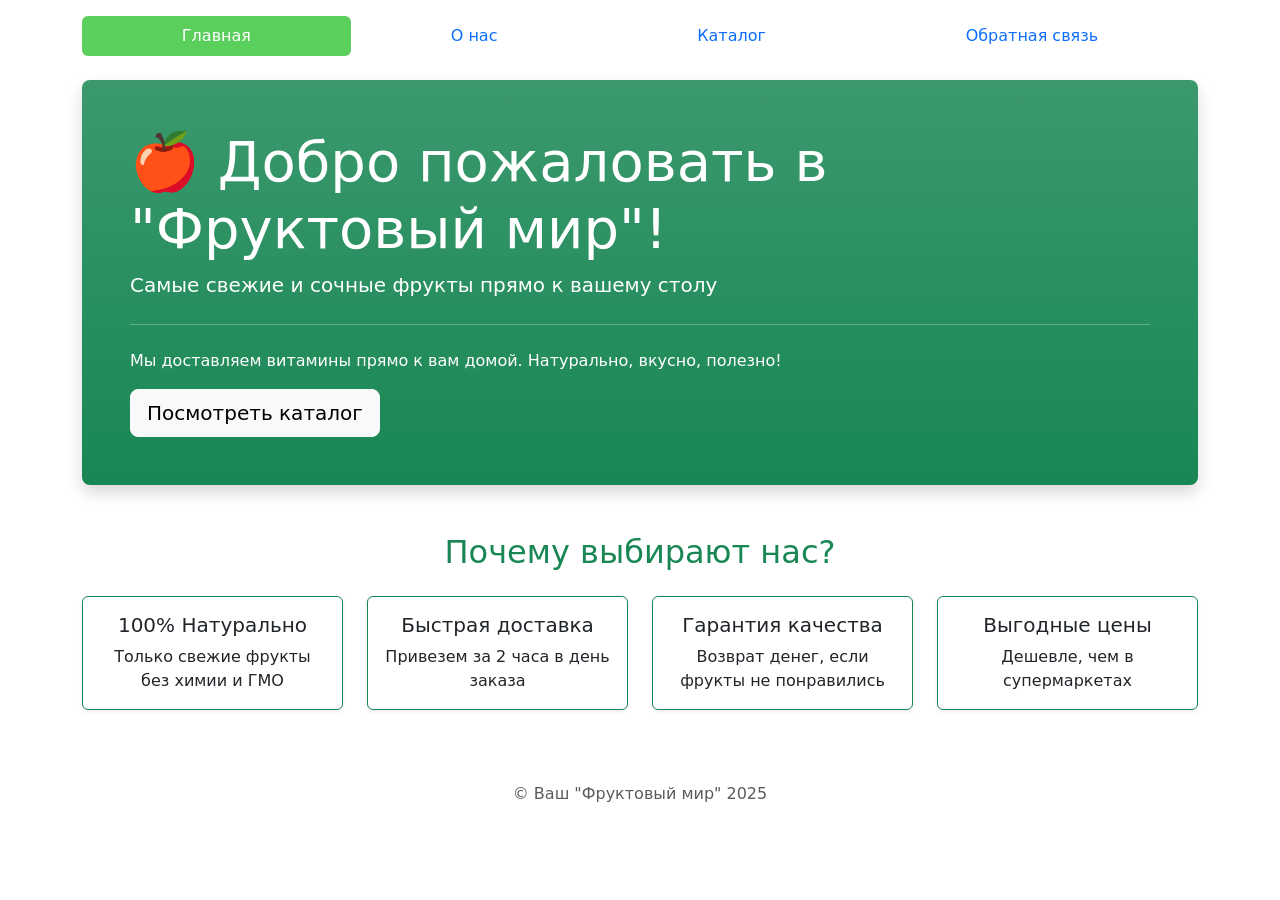
<file: index.html>
<!DOCTYPE html>
<html lang="en">
<head>
    <meta charset="UTF-8">
    <meta name="viewport" content="width=device-width, initial-scale=1.0">
    <title>Главная страница</title>
    <link href="https://cdn.jsdelivr.net/npm/bootstrap@5.3.0/dist/css/bootstrap.min.css" rel="stylesheet">
    <link rel="stylesheet" href="style.css">

</head>
<body>
    <header class="container mt-3">
        <nav class="nav nav-pills flex-column flex-sm-row">
            <a class="flex-sm-fill text-sm-center nav-link active" href="index.html">Главная</a>
            <a class="flex-sm-fill text-sm-center nav-link" href="about.html">О нас</a>
            <a class="flex-sm-fill text-sm-center nav-link" href="catalog.html">Каталог</a>
            <a class="flex-sm-fill text-sm-center nav-link" href="contact.html">Обратная связь</a>
        </nav>
    </header>

    <main class="container mt-4">
         <div class="jumbotron bg-success bg-gradient text-white p-5 rounded-3 mb-5 shadow">
            <h1 class="display-4">🍎 Добро пожаловать в "Фруктовый мир"!</h1>
            <p class="lead">Самые свежие и сочные фрукты прямо к вашему столу</p>
            <hr class="my-4">
            <p>Мы доставляем витамины прямо к вам домой. Натурально, вкусно, полезно!</p>
            <a class="btn btn-light btn-lg" href="catalog.html" role="button">Посмотреть каталог</a>
        </div>
         <h2 class="text-center mb-4 text-success">Почему выбирают нас?</h2>
        
        <div class="row text-center mb-5">
            <div class="col-md-3 mb-4">
                <div class="card border-success h-100 shadow-sm">
                    <div class="card-body">
                        <i class="fas fa-leaf fa-3x text-success mb-3"></i>
                        <h5 class="card-title">100% Натурально</h5>
                        <p class="card-text">Только свежие фрукты без химии и ГМО</p>
                    </div>
                </div>
            </div>
            
            <div class="col-md-3 mb-4">
                <div class="card border-success h-100 shadow-sm">
                    <div class="card-body">
                        <i class="fas fa-shipping-fast fa-3x text-success mb-3"></i>
                        <h5 class="card-title">Быстрая доставка</h5>
                        <p class="card-text">Привезем за 2 часа в день заказа</p>
                    </div>
                </div>
            </div>
            
            <div class="col-md-3 mb-4">
                <div class="card border-success h-100 shadow-sm">
                    <div class="card-body">
                        <i class="fas fa-medal fa-3x text-success mb-3"></i>
                        <h5 class="card-title">Гарантия качества</h5>
                        <p class="card-text">Возврат денег, если фрукты не понравились</p>
                    </div>
                </div>
            </div>
            
            <div class="col-md-3 mb-4">
                <div class="card border-success h-100 shadow-sm">
                    <div class="card-body">
                        <i class="fas fa-percent fa-3x text-success mb-3"></i>
                        <h5 class="card-title">Выгодные цены</h5>
                        <p class="card-text">Дешевле, чем в супермаркетах</p>
                    </div>
                </div>
            </div>
        </div>
    </main>


    <footer class="container mt-5 text-center text-muted">
       &copy; Ваш "Фруктовый мир" 2025
    </footer>
</body>
</html>
</file>
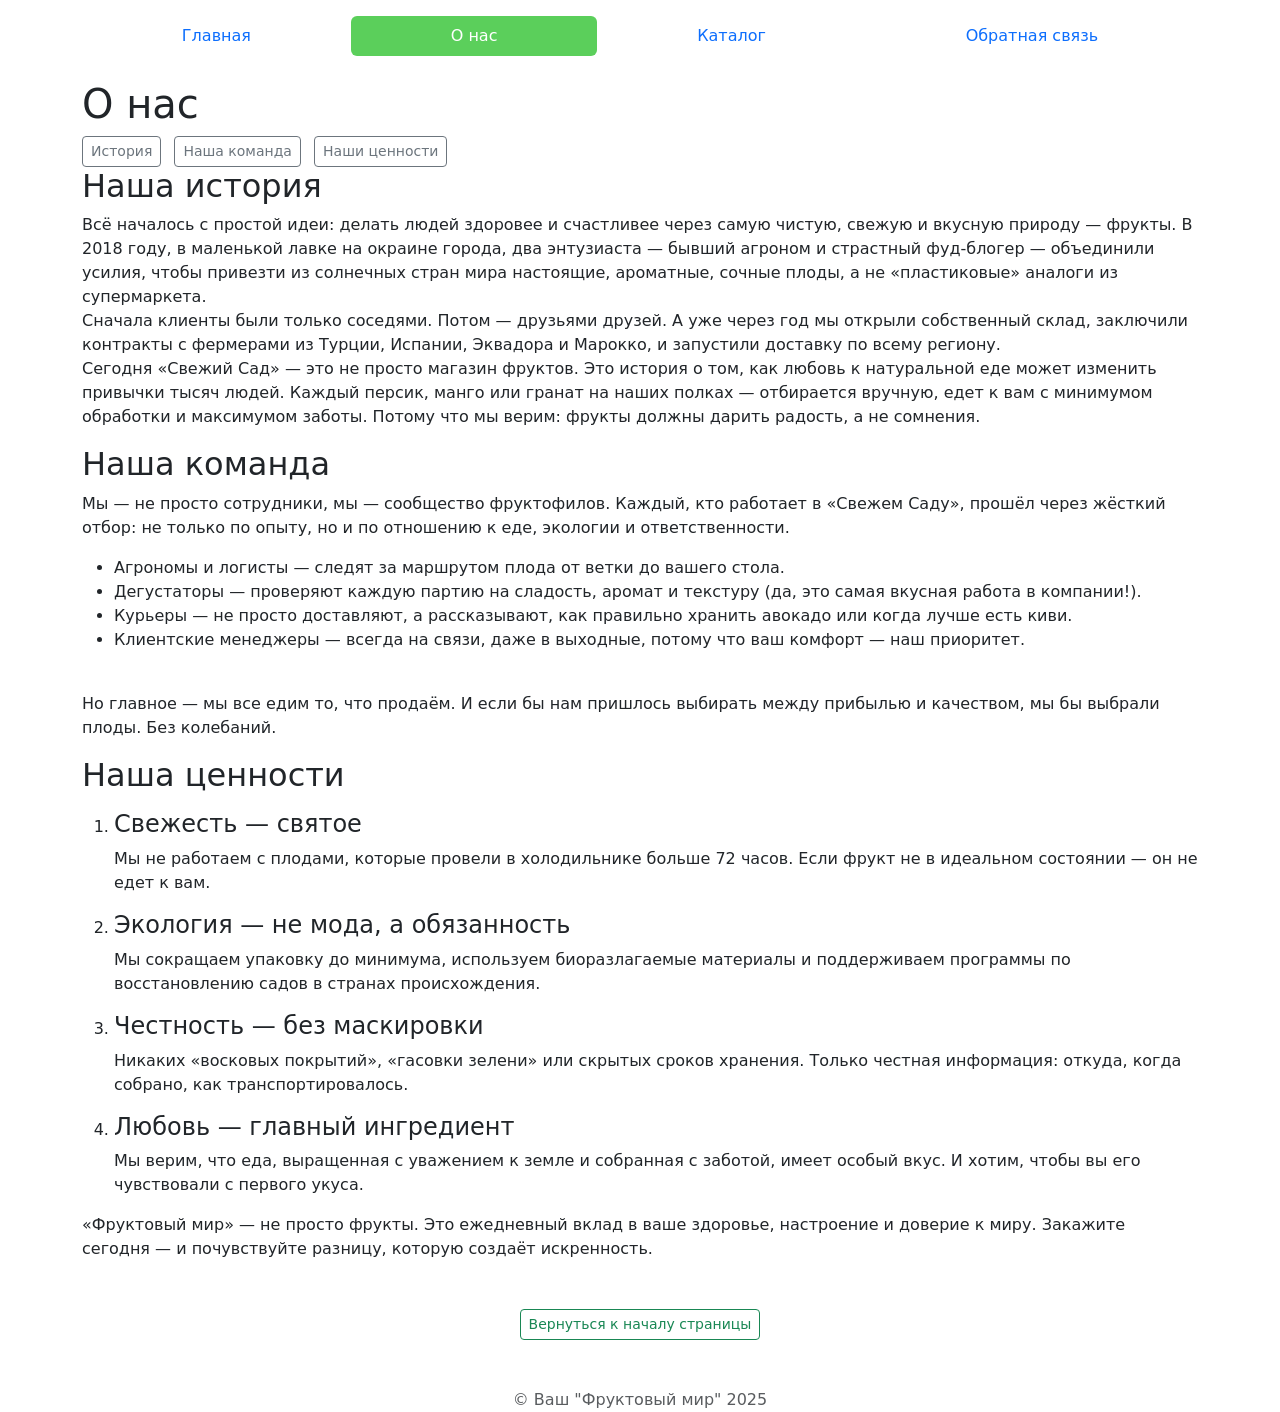
<file: about.html>
<!DOCTYPE html>
<html lang="en">
<head>
    <meta charset="UTF-8">
    <meta name="viewport" content="width=device-width, initial-scale=1.0">
    <title>Главная страница</title>
    <link href="https://cdn.jsdelivr.net/npm/bootstrap@5.3.0/dist/css/bootstrap.min.css" rel="stylesheet">
    <link rel="stylesheet" href="style.css">

</head>
<body>
    <header class="container mt-3">
        <nav class="nav nav-pills flex-column flex-sm-row">
            <a class="flex-sm-fill text-sm-center nav-link" href="index.html">Главная</a>
            <a class="flex-sm-fill text-sm-center nav-link active" href="about.html">О нас</a>
            <a class="flex-sm-fill text-sm-center nav-link" href="catalog.html">Каталог</a>
            <a class="flex-sm-fill text-sm-center nav-link" href="contact.html">Обратная связь</a>
        </nav>
    </header>

    <main class="container mt-4">
        <h1>О нас</h1>
        <nav>
            <a href="#history" class="btn btn-outline-secondary btn-sm me-2">История</a>
            <a href="#team" class="btn btn-outline-secondary btn-sm me-2">Наша команда</a>
            <a href="#cen" class="btn btn-outline-secondary btn-sm me-2">Наши ценности</a>
        </nav>
        
        <div id="history">
            <h2>Наша история</h2>
            <p>Всё началось с простой идеи: делать людей здоровее и счастливее через самую чистую, свежую и вкусную природу — фрукты.
                В 2018 году, в маленькой лавке на окраине города, два энтузиаста — бывший агроном и страстный фуд-блогер — объединили усилия, чтобы привезти из солнечных 
                стран мира настоящие, ароматные, сочные плоды, а не «пластиковые» аналоги из супермаркета. <br>
                Сначала клиенты были только соседями. Потом — друзьями друзей. А уже через год мы открыли собственный склад, заключили контракты с фермерами из Турции, 
                Испании, Эквадора и Марокко, и запустили доставку по всему региону. <br>
                Сегодня «Свежий Сад» — это не просто магазин фруктов. Это история о том, как любовь к натуральной еде может изменить привычки тысяч людей. 
                Каждый персик, манго или гранат на наших полках — отбирается вручную, едет к вам с минимумом обработки и максимумом заботы. Потому что мы верим: фрукты 
                должны дарить радость, а не сомнения.
            </p>
        </div>

        <div id="team">
            <h2>Наша команда</h2>
            <p>
                Мы — не просто сотрудники, мы — сообщество фруктофилов. Каждый, кто работает в «Свежем Саду», прошёл через жёсткий отбор: не только по опыту, но и по 
                отношению к еде, экологии и ответственности.

                <ul>
                    <li>Агрономы и логисты — следят за маршрутом плода от ветки до вашего стола.</li>
                    <li>Дегустаторы — проверяют каждую партию на сладость, аромат и текстуру (да, это самая вкусная работа в компании!).</li>
                    <li>Курьеры — не просто доставляют, а рассказывают, как правильно хранить авокадо или когда лучше есть киви.</li>
                    <li>Клиентские менеджеры — всегда на связи, даже в выходные, потому что ваш комфорт — наш приоритет.</li>
                </ul><br>
                
                Но главное — мы все едим то, что продаём. И если бы нам пришлось выбирать между прибылью и качеством, мы бы выбрали плоды. Без колебаний.
            </p>
        </div>

        <div id="cen">
            <h2>Наша ценности</h2>
            <p>
                <ol>
                    <li>
                        <h4>Свежесть — святое</h4>
                        <p>Мы не работаем с плодами, которые провели в холодильнике больше 72 часов. Если фрукт не в идеальном состоянии — он не едет к вам.</p>
                    </li>
                    <li>
                        <h4>Экология — не мода, а обязанность</h4>
                        <p>Мы сокращаем упаковку до минимума, используем биоразлагаемые материалы и поддерживаем программы по восстановлению садов в странах происхождения.</p>
                    </li>
                    <li>
                        <h4>Честность — без маскировки</h4>
                        <p>Никаких «восковых покрытий», «гасовки зелени» или скрытых сроков хранения. Только честная информация: откуда, когда собрано, как транспортировалось.</p>
                    </li>
                    <li>
                        <h4>Любовь — главный ингредиент</h4>
                        <p>Мы верим, что еда, выращенная с уважением к земле и собранная с заботой, имеет особый вкус. И хотим, чтобы вы его чувствовали с первого укуса.</p>
                    </li>
                </ol>
            </p>
            <p>
                «Фруктовый мир» — не просто фрукты. Это ежедневный вклад в ваше здоровье, настроение и доверие к миру.
                Закажите сегодня — и почувствуйте разницу, которую создаёт искренность.
            </p>
        </div>
        <div class="text-center mt-5 mb-4">
    <a href="#" class="btn btn-outline-success btn-sm">
        Вернуться к началу страницы
    </a>
</div>
    </main>


    <footer class="container mt-5 text-center text-muted">
       &copy; Ваш "Фруктовый мир" 2025
    </footer>
</body>
</html>
</file>
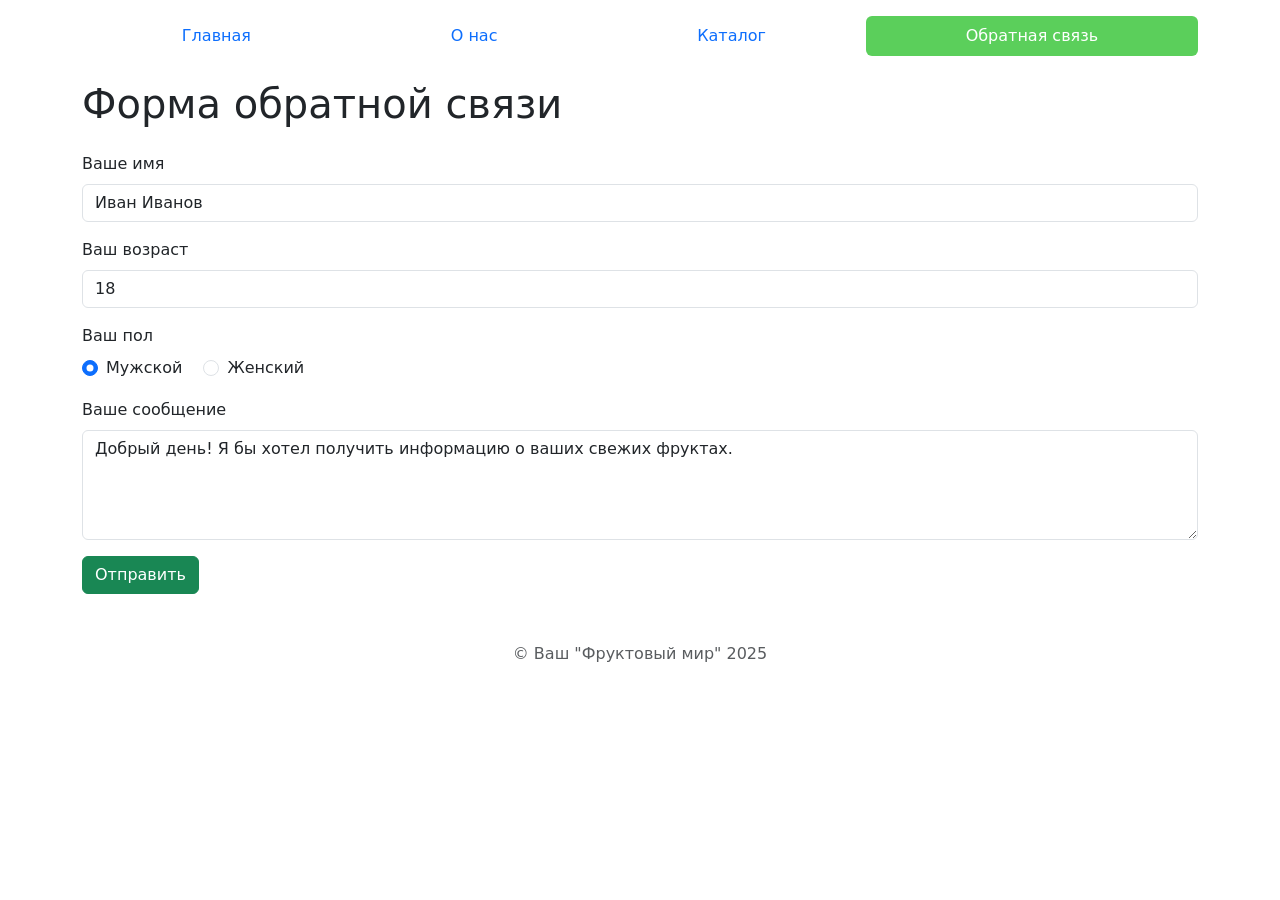
<file: contact.html>
<!DOCTYPE html>
<html lang="en">
<head>
    <meta charset="UTF-8">
    <meta name="viewport" content="width=device-width, initial-scale=1.0">
    <title>Главная страница</title>
    <link href="https://cdn.jsdelivr.net/npm/bootstrap@5.3.0/dist/css/bootstrap.min.css" rel="stylesheet">
    <link rel="stylesheet" href="style.css">

</head>
<body>
    <header class="container mt-3">
        <nav class="nav nav-pills flex-column flex-sm-row">
            <a class="flex-sm-fill text-sm-center nav-link" href="index.html">Главная</a>
            <a class="flex-sm-fill text-sm-center nav-link" href="about.html">О нас</a>
            <a class="flex-sm-fill text-sm-center nav-link" href="catalog.html">Каталог</a>
            <a class="flex-sm-fill text-sm-center nav-link  active" href="contact.html">Обратная связь</a>
        </nav>
    </header>

   <main class="container mt-4">
    <h1>Форма обратной связи</h1>
    <form id="contact-form" action="https://httpbin.org/post" method="post" class="mt-4">

        <div class="mb-3">
            <label for="user_name" class="form-label">Ваше имя</label>
            <input type="text" class="form-control" name="user_name" id="user_name" value="Иван Иванов" required>
        </div>

        <div class="mb-3">
            <label for="user_age" class="form-label">Ваш возраст</label>
            <input type="number" class="form-control" name="user_age" id="user_age" min="1" max="150" value="18" required>
        </div>

        <div class="mb-3">
            <label class="form-label">Ваш пол</label> <br>
            <div class="form-check form-check-inline">
                <input class="form-check-input" type="radio" name="user_gender" id="user_m" value="male" checked required>
                <label class="form-check-label" for="gender_m">Мужской</label>
            </div>
            <div class="form-check form-check-inline">
                <input class="form-check-input" type="radio" name="user_gender" id="user_f" value="female" required>
                <label class="form-check-label" for="gender_f">Женский</label>
            </div>
        </div>

        <div class="mb-3">
            <label for="user_message" class="form-label">Ваше сообщение</label>
            <textarea class="form-control" name="user_message" id="user_message" rows="4" required>Добрый день! Я бы хотел получить информацию о ваших свежих фруктах.</textarea>
        </div>

        <button type="submit" class="btn btn-success">Отправить</button>
    </form>      
</main>

<footer class="container mt-5 text-center text-muted">
    &copy; Ваш "Фруктовый мир" 2025
</footer>
</file>
<file: style.css>
.nav-link.active{
    background-color: rgb(91, 207, 91) !important;
    color: white !important;
}

.body{
    font-family: Cambria, Cochin, Georgia, Times, 'Times New Roman', serif;
}
</file>
